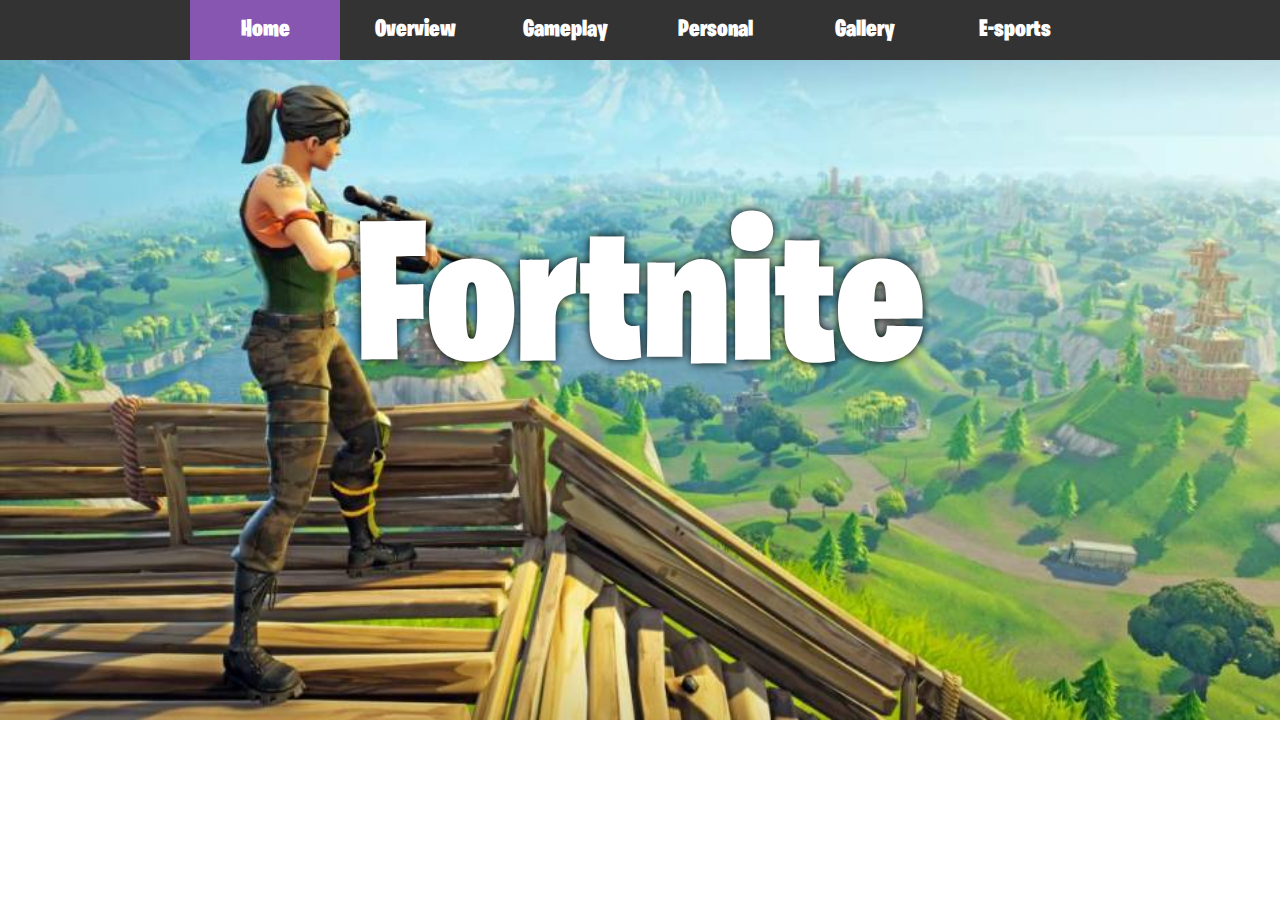
<file: FinalProject/index.html>
<!DOCTYPE html>

<html>

  <head>

    <title>Home</title>

    <link rel="stylesheet" href="reset.css">
    <link rel="stylesheet" href="universal.css">
    <link rel="stylesheet" href="index.css">


  </head>

  <body>

    <div class="Navigation">
      <ul>

        <li><a class="Highlight" href="index.html">Home</a></li>
        <li><a href="overview.html">Overview</a></li>
        <li><a href="gameplay.html">Gameplay</a></li>
        <li><a href="personal.html">Personal Connections</a></li>
        <li><a href="gallery.html">Gallery</a></li>
        <li><a href="esports.html">E-sports</a></li>


      </ul>
    </div>

    <h1>Fortnite</h1>

  </body>

</html>
</file>
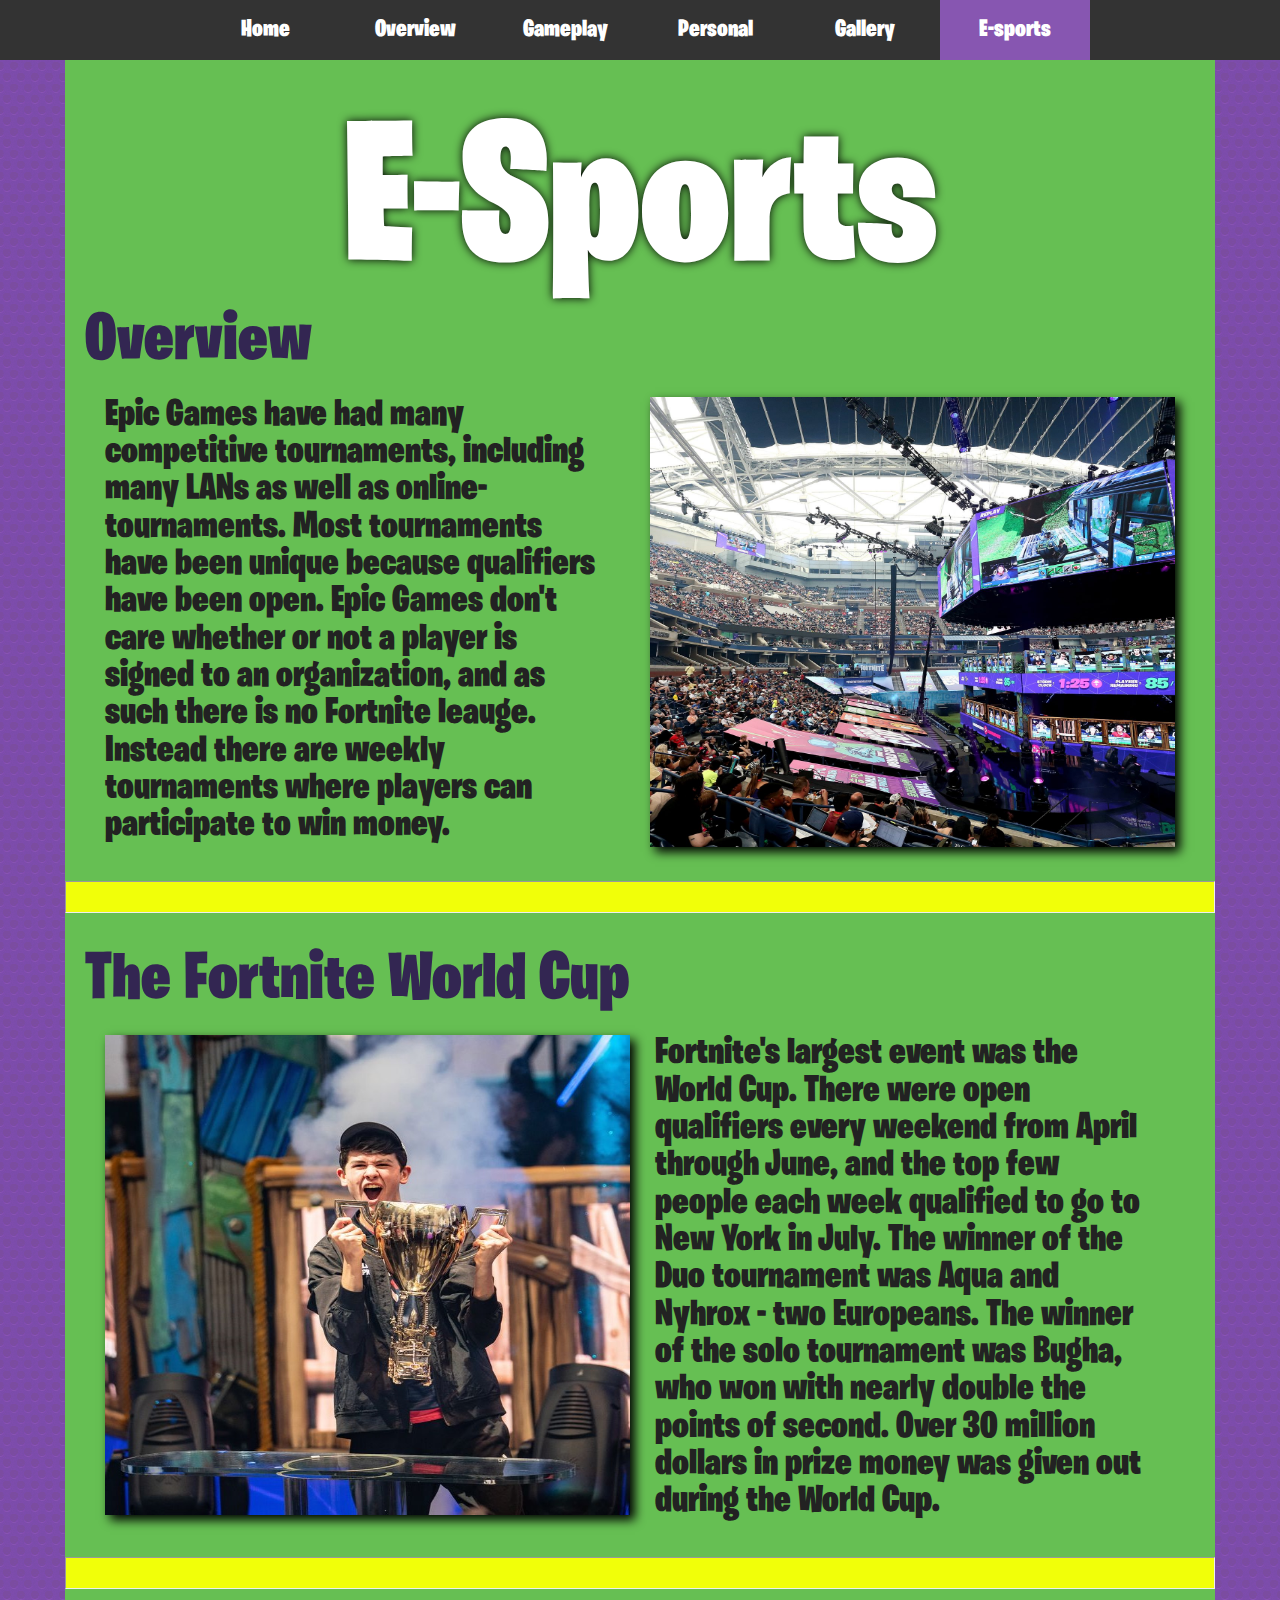
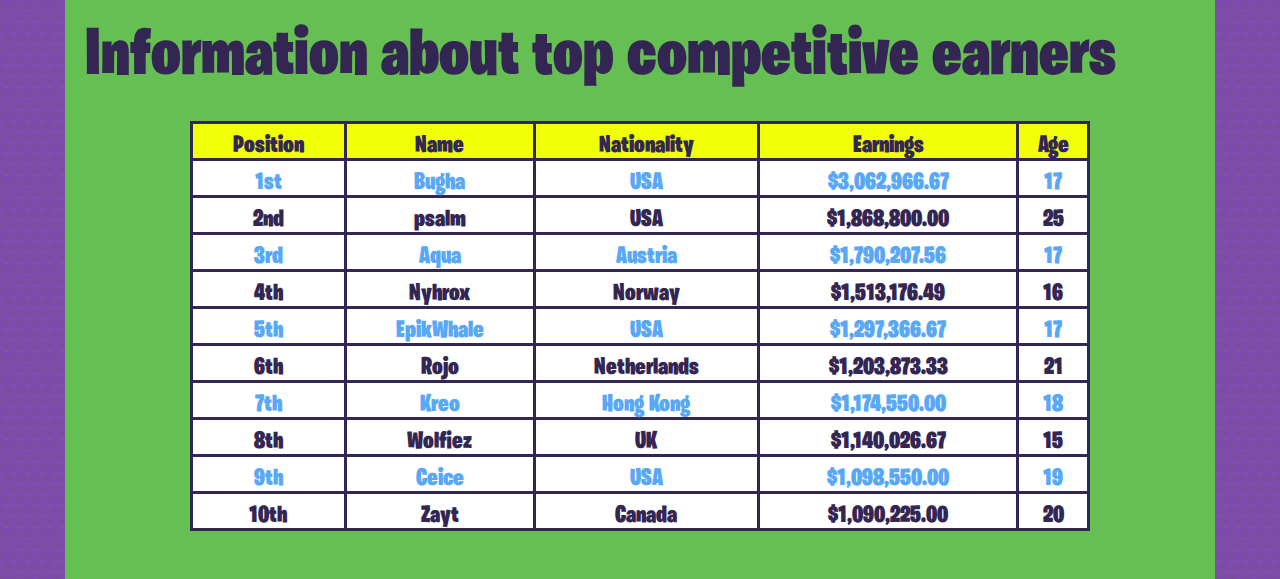
<file: FinalProject/esports.html>
<!DOCTYPE html>

<html>

  <head>

    <title>Esports</title>

    <link rel="stylesheet" href="reset.css">
    <link rel="stylesheet" href="universal.css">
    <link rel="stylesheet" href="overview.css">


  </head>

  <body>

    <div class="Navigation">
      <ul>

        <li><a href="index.html">Home</a></li>
        <li><a href="overview.html">Overview</a></li>
        <li><a href="gameplay.html">Gameplay</a></li>
        <li><a href="personal.html">Personal Connections</a></li>
        <li><a href="gallery.html">Gallery</a></li>
        <li><a class="Highlight" href="esports.html">E-sports</a></li>
      </ul>
    </div>

    <div class="Main">
      <h1>E-Sports</h1>

      <h2>Overview</h2>
     <img src="compLan.jpg" class="OneI" height="450px"> </img>
     <p class="OneP"> Epic Games have had many competitive tournaments, including many LANs as well as online-tournaments. Most tournaments
     have been unique because qualifiers have been open. Epic Games don't care whether or not a player is signed to an organization, and as such there is no Fortnite leauge. Instead
   there are weekly tournaments where players can participate to win money. </p>

     <br>

     <hr>

     <br>

    <h2>The Fortnite World Cup</h2>
     <img height="480px" src="wc.jpg" class="TwoI" > </img>
     <p class="TwoP">Fortnite's largest event was the World Cup. There were open qualifiers every weekend from April through June, and the top few people each week qualified to go to New York in July. The winner of the
     Duo tournament was Aqua and Nyhrox - two Europeans. The winner of the solo tournament was Bugha, who won with nearly double the points of second. Over 30 million dollars in prize money was given out during the World Cup.</p>

    <br>

    <hr>

    <br>

    <h2>Information about top competitive earners</h2>

    <table>
      <tr>
        <th>Position</th> <th>Name</th> <th>Nationality</th> <th>Earnings</th> <th>Age</th>
      </tr>

      <tr>
        <td>1st</td> <td>Bugha</td> <td>USA</td> <td>$3,062,966.67</td> <td>17</td>
      </tr>
      <tr>
        <td>2nd</td> <td>psalm</td> <td>USA</td> <td>$1,868,800.00</td> <td>25</td>
      </tr>
      <tr>
        <td>3rd</td> <td>Aqua</td> <td>Austria</td> <td>$1,790,207.56</td> <td>17</td>
      </tr>
      <tr>
        <td>4th</td> <td>Nyhrox</td> <td>Norway</td> <td>$1,513,176.49</td> <td>16</td>
      </tr>
      <tr>
        <td>5th</td> <td>EpikWhale</td> <td>USA</td> <td>$1,297,366.67</td> <td>17</td>
      </tr>
      <tr>
        <td>6th</td> <td>Rojo</td> <td>Netherlands</td> <td>$1,203,873.33</td> <td>21</td>
      </tr>
      <tr>
        <td>7th</td> <td>Kreo</td> <td>Hong Kong</td> <td>$1,174,550.00</td> <td>18</td>
      </tr>
      <tr>
        <td>8th</td> <td>Wolfiez</td> <td>UK</td> <td>$1,140,026.67</td> <td>15</td>
      </tr>
      <tr>
        <td>9th</td> <td>Ceice</td> <td>USA</td> <td>$1,098,550.00</td> <td>19</td>
      </tr>
      <tr>
        <td>10th</td> <td>Zayt</td> <td>Canada</td> <td>$1,090,225.00</td> <td>20</td>
      </tr>

    </table>


    <br>


    <br>

  </body>

</html>
</file>
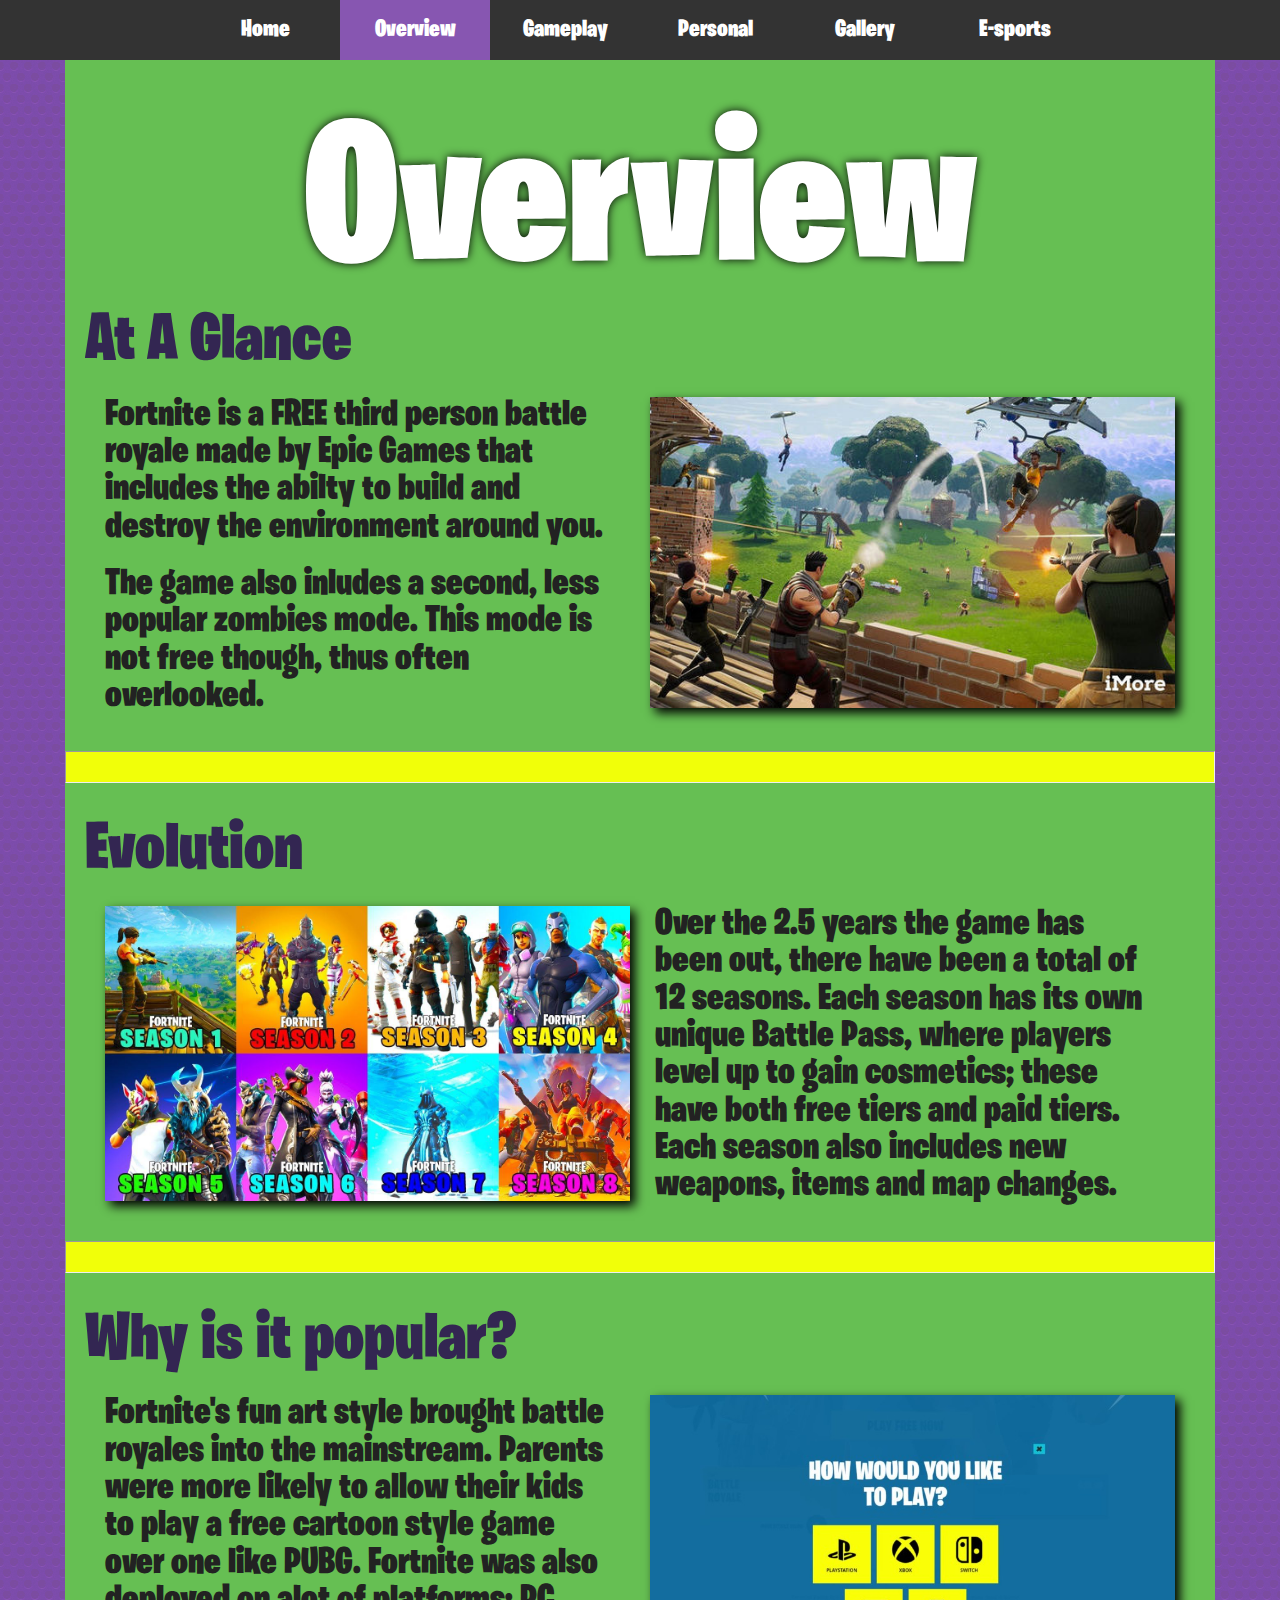
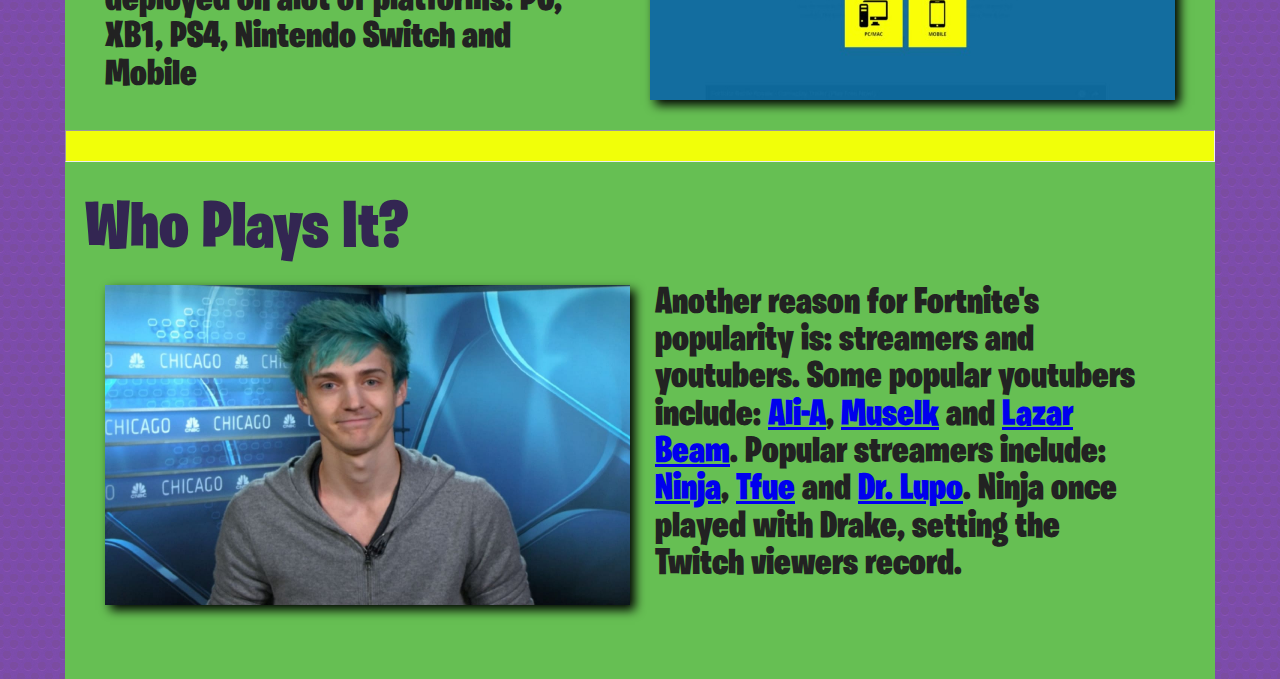
<file: FinalProject/overview.html>
<!DOCTYPE html>

<html>

  <head>

    <title>Overview</title>

    <link rel="stylesheet" href="reset.css">
    <link rel="stylesheet" href="universal.css">
    <link rel="stylesheet" href="overview.css">


  </head>

  <body>

    <div class="Navigation">
      <ul>

        <li><a href="index.html">Home</a></li>
        <li><a class="Highlight" href="overview.html">Overview</a></li>
        <li><a href="gameplay.html">Gameplay</a></li>
        <li><a href="personal.html">Personal Connections</a></li>
        <li><a href="gallery.html">Gallery</a></li>
        <li><a href="esports.html">E-sports</a></li>


      </ul>
    </div>

    <div class="Main">
      <h1>Overview</h1>

      <h2>At A Glance</h2>
      <img src="ActionImage1.jpg" class="OneI"> </img>
      <p class="OneP"> Fortnite is a FREE third person battle royale made by Epic Games that includes the abilty to build and destroy the environment around you. </p>

      <p class="OneP"> The game also inludes a second, less popular zombies mode. This mode is not free though, thus often overlooked. </p>

      <br>

      <hr>

      <br>

      <h2>Evolution</h2>
      <img src="ActionImage2.jpg" class="TwoI"> </img>
      <p class="TwoP"> Over the 2.5 years the game has been out, there have been a total of 12 seasons.
         Each season has its own unique Battle Pass, where players level up to gain cosmetics; these have both free tiers and paid tiers.
         Each season also includes new weapons, items and map changes. </p>

     <br>

     <hr>

     <br>
     <h2>Why is it popular?</h2>
     <img src="platforms.jpg" class="OneI"> </img>
      <p class = "OneP">Fortnite's fun art style brought battle royales into the mainstream.
         Parents were more likely to allow their kids to play a free cartoon style game over one like PUBG.
       Fortnite was also deployed on alot of platforms: PC, XB1, PS4, Nintendo Switch and Mobile</p>

     <br>

     <hr>

     <br>
     <h2>Who Plays It?</h2>

     <img src="ninja.jpg" class="TwoI" height="320px"> </img>
      <p class = "TwoP">Another reason for Fortnite's popularity is: streamers and youtubers. Some popular youtubers include:
      <a href="https://www.youtube.com/channel/UCYVinkwSX7szARULgYpvhLw">Ali-A</a>, <a href="https://www.youtube.com/user/MrMuselk">Muselk</a> and
    <a href="https://www.youtube.com/channel/UCw1SQ6QRRtfAhrN_cjkrOgA">Lazar Beam</a>. Popular streamers include: <a href="https://mixer.com/NINJA">Ninja</a>,
  <a href="https://www.twitch.tv/tfue">Tfue</a> and <a href="https://www.twitch.tv/drlupo">Dr. Lupo</a>. Ninja once played with Drake, setting the Twitch viewers record.</p>

  <br>

  <br>

  <br>
  <br>



    <!-- <img src="builds.gif" class="OneI"> </img>
     <p class="OneP"> The abilty to build structures is one of the most influential pieces of Fortnite. Unlike Minecraft, building in Fortnite is designed to be used in combat rather than creativity.
       Building has drastically impacted the skill gap, as it is very difficult to learn, and the meta is ever-changing.  </p>
-->
    </div>

  </body>

</html>
</file>
<file: FinalProject/universal.css>
body
{
  font-family: font;
  font-size: 18pt;
}


@font-face {
    font-family: 'font'; /*a name to be used later*/
    src: url('Font.otf'); /*URL to font*/
}

.Main
{
  margin-top: 0px;
  margin-left: auto;
  margin-right: auto;

  width: 1150px;

  background-color: #66BF53;
}

hr
{
  height: 30px;
  background-color: #F1FF09;
}


.Navigation
{
  background-color: #333;
  height: 60px;

  margin: 0px;
  padding: 0px;
}

.Navigation ul
{
  width: 900px;

  padding: 0px;
  margin-left: auto;
  margin-right: auto;
  margin-top: 0px;
  margin-bottom: 0px;
  overflow: hidden;
  list-style-type: none;
}

.Navigation ul li
{
  float: left;

  width: 150px;
  height: 60px;

  margin-top: auto;
  margin-bottom: auto;
}

.Navigation ul li a
{
  display: block;

  color: white;
  text-decoration: none;


  line-height: 60px;
  text-align: center;
}

.Navigation ul li a:hover:not(.Highlight)
{
  background-color: #555;
}

.Highlight
{
  background-color: #8756B1;
}
</file>
<file: FinalProject/index.css>
body
{
  background-image: url('Backdrop.jpg');
  background-repeat: no-repeat;
  background-size: cover;
}

h1
{
  text-align: center;
  margin-top: 150px;
  font-size: 150pt;
  color: white;

  text-shadow: 0px 0px 10px black;
}
</file>
<file: FinalProject/overview.css>
body
{
  background-image: url('Backdrop1.png');
  background-repeat: repeat;

}

h1
{
  text-align: center;
  font-size: 150pt;
  color: white;

  text-shadow: 0px 0px 10px black;

  padding-top: 50px;
}

h2
{
  font-size: 50pt;
  text-indent: 20px;

  color: #332652;
}

p
{

  margin-top: 20px;

  width: 500px;

  font-size: 28pt;


}

img
{
  width: 525px;
  margin-top: 20px;

  box-shadow:
  5px 5px 10px black;
}

iframe
{
  margin-top: 20px;

}

.Main a:hover
{
  color: black;
}

.Gal
{
  display: block;
  margin-left: auto;
  margin-right: auto;
  width: 900px;
}

.OneI
{
  float: right;
  margin-right: 40px;
}

.TwoI
{
  float: left;
  margin-left: 40px;
}

.OneP
{
  margin-left: 40px;
}

.TwoP
{
  margin-right: 40px;
  margin-left: 590px;
}

.Gameplay
{
  margin-right: 99px;
  margin-left: 99px;
}

table
{
  margin-left: auto;
  margin-right: auto;
  margin-top: 30px;
  width: 900px;
  height: 400px;
  border-collapse: collapse;
}
tr:nth-child(even)
{
  color: #59A8F5;
}
tr:nth-child(odd)
{
  color: #332652;
}

th, td
{
  border: 3px solid #332652;

  background-color: white;

  text-align: center;

  padding-top: 10px;
}



th
{
  background-color: #F1FF09;
}
</file>
